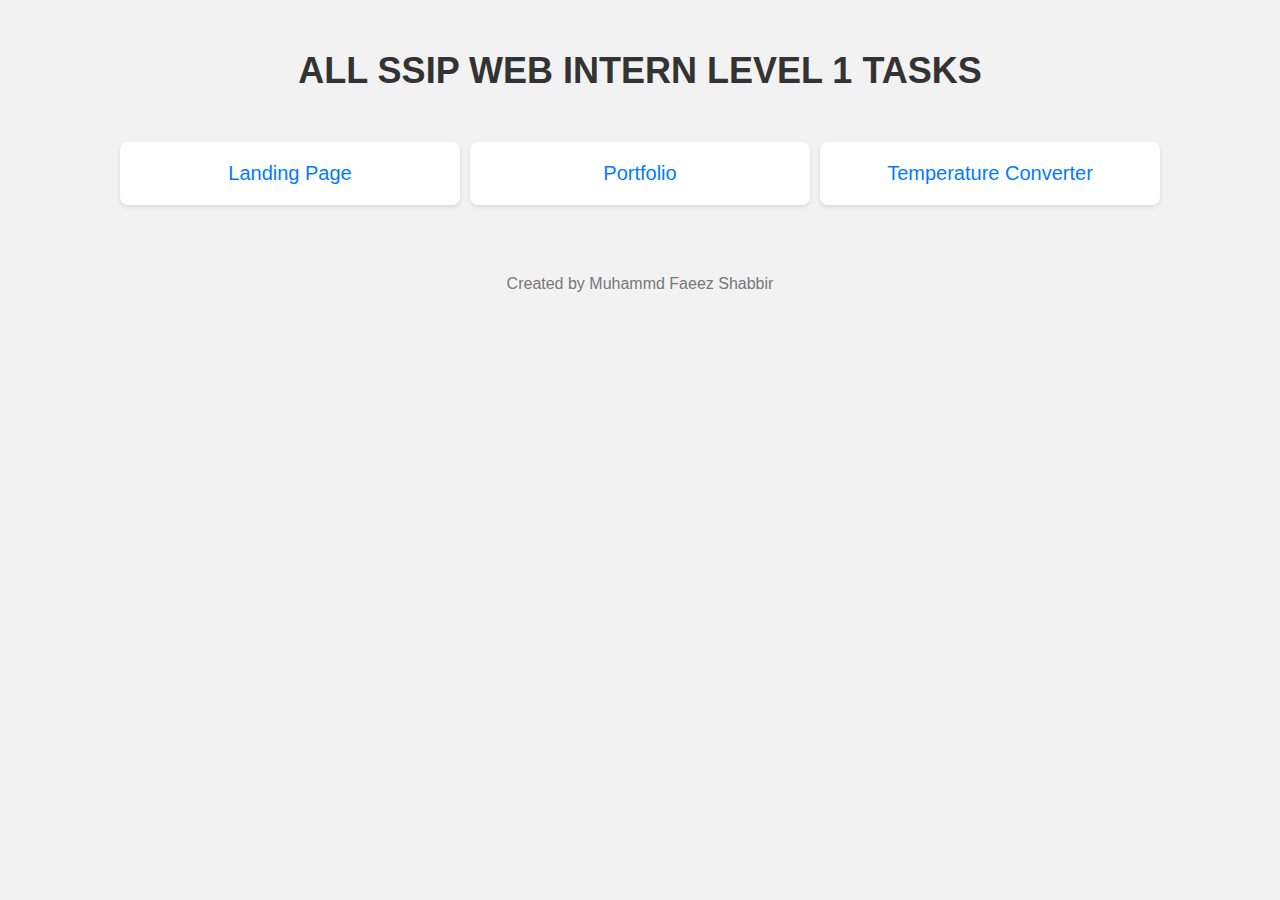
<file: index.html>
<!DOCTYPE html>
<html>

<head>
    <title>SSIP LEVEL 1 TASKS</title>
    <style>
        body {
            font-family: Arial, sans-serif;
            background-color: #f2f2f2;
            margin: 0;
            padding: 0;
        }

        h1 {
            color: #333;
            text-align: center;
            margin-top: 50px;
            font-size: 36px;
            text-transform: uppercase;
        }

        ul {
            list-style-type: none;
            padding: 0;
            display: flex;
            justify-content: center;
            align-items: center;
            flex-wrap: wrap;
            margin-top: 50px;
            gap: 10px;
        }

        li {
            margin-bottom: 20px;
            background-color: #fff;
            border-radius: 8px;
            box-shadow: 0 2px 4px rgba(0, 0, 0, 0.1);
            padding: 20px;
            width: 300px;
            text-align: center;
        }

        a {
            text-decoration: none;
            color: #007bff;
            font-size: 20px;
            transition: color 0.3s ease;
        }

        a:hover {
            color: #ff6b6b;
        }

        footer {
            text-align: center;
            margin-top: 50px;
            color: #777;
        }
    </style>
</head>

<body>
    <h1>ALL SSIP WEB INTERN LEVEL 1 TASKS</h1>
    <ul>
        <a href="SSIP_Task1_LandingPage/index.html">
            <li>
                Landing Page
            </li>
        </a>
        <a href="SSIP_Task2_Portfolio/index.html">
            <li>
                Portfolio
            </li>
        </a>
        <a href="SSIP_Task3_Temprature_Converter/index.html">
            <li>
                Temperature Converter
            </li>
        </a>
    </ul>
    <footer>
        <p>Created by Muhammd Faeez Shabbir</p>
    </footer>
</body>

</html>
</file>
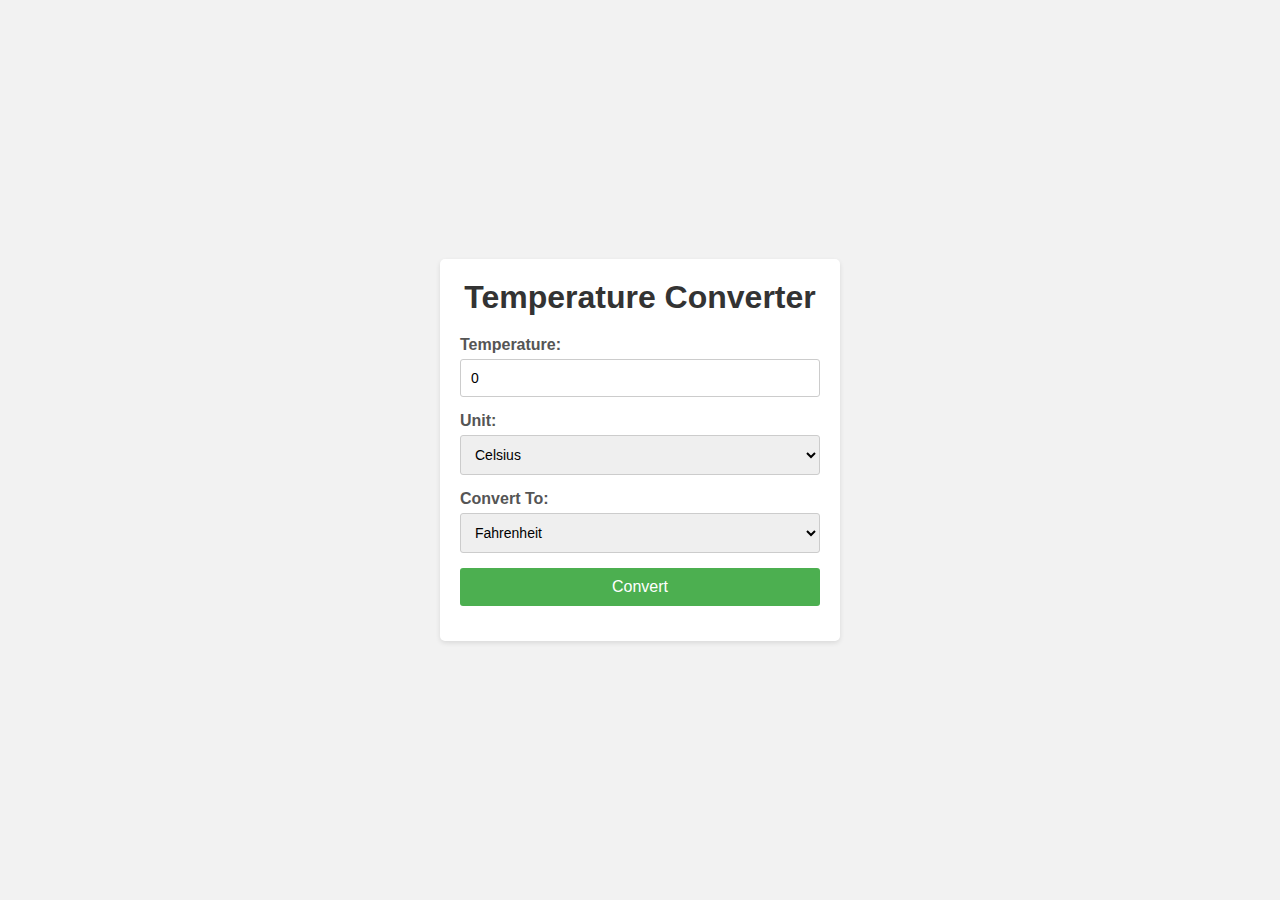
<file: SSIP_Task3_Temprature_Converter/index.html>
<!DOCTYPE html>
<html>

<head>
    <title>Temperature Converter</title>
    <link rel="stylesheet" href="css/style.css">
</head>

<body>
    <div class="container">
        <h1>Temperature Converter</h1>
        <div class="input-group">
            <label for="temperature">Temperature:</label>
            <input type="number" id="temperature" placeholder="Enter temperature" value="0" required>
        </div>
        <div class="input-group">
            <label for="unit">Unit:</label>
            <select id="unit">
                <option value="celsius" selected>Celsius</option>
                <option value="fahrenheit">Fahrenheit</option>
                <option value="kelvin">Kelvin</option>
            </select>
        </div>
        <div class="input-group">
            <label for="convertTo">Convert To:</label>
            <select id="convertTo">
                <option value="celsius">Celsius</option>
                <option value="fahrenheit" selected>Fahrenheit</option>
                <option value="kelvin">Kelvin</option>
            </select>
        </div>
        <button class="convert-btn" onclick="convertTemperature()">Convert</button>
        <div class="result" id="result"></div>
    </div>

    <script src="js/script.js"></script>
</body>

</html>
</file>
<file: SSIP_Task3_Temprature_Converter/css/style.css>
/* Reset default browser styles */
* {
  box-sizing: border-box;
  margin: 0;
  padding: 0;
}

/* Set a background color and center the content */
body {
  background-color: #f2f2f2;
  display: flex;
  justify-content: center;
  align-items: center;
  height: 100vh;
  font-family: Arial, sans-serif;
}

/* Set the container width and add some spacing */
.container {
  width: 400px;
  padding: 20px;
  background-color: #fff;
  border-radius: 5px;
  box-shadow: 0 2px 5px rgba(0, 0, 0, 0.1);
}

/* Center the heading text */
h1 {
  text-align: center;
  margin-bottom: 20px;
  color: #333;
}

/* Add spacing between input groups */
.input-group {
  margin-bottom: 15px;
}

/* Style the label */
.input-group label {
  display: block;
  margin-bottom: 5px;
  font-weight: bold;
  color: #555;
}

/* Style the input and select elements */
.input-group input,
.input-group select {
  width: 100%;
  padding: 10px;
  border: 1px solid #ccc;
  border-radius: 3px;
  font-size: 14px;
}

/* Style the convert button */
.convert-btn {
  width: 100%;
  padding: 10px;
  background-color: #4CAF50;
  color: white;
  border: none;
  border-radius: 3px;
  cursor: pointer;
  font-size: 16px;
  transition: background-color 0.3s ease;
}

.convert-btn:hover {
  background-color: #45a049;
}

/* Style the result area */
.result {
  margin-top: 15px;
  text-align: center;
  font-weight: bold;
  color: #333;
  font-size: 18px;
}
</file>
